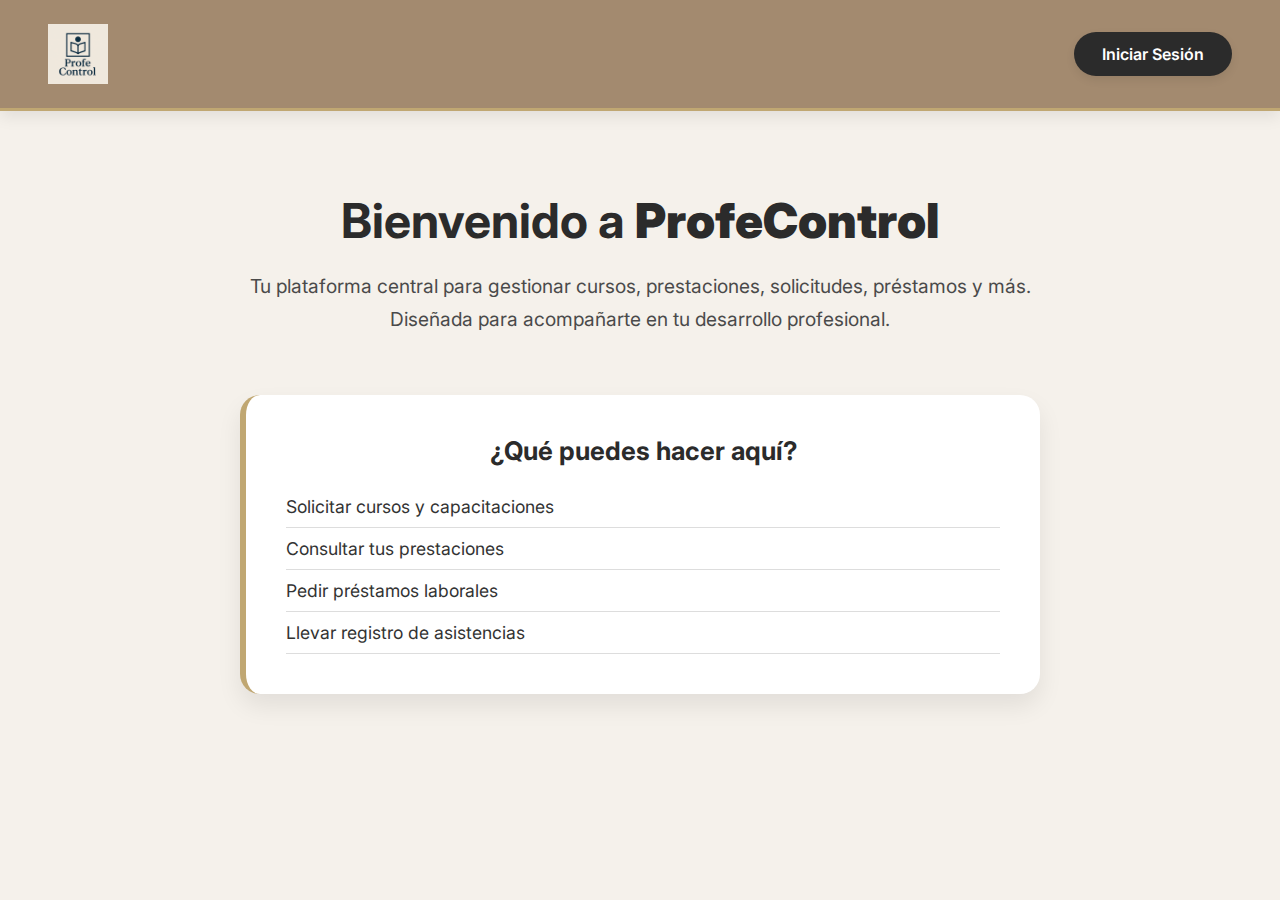
<file: ProfeControlChido/Index.html>
<!DOCTYPE html>
<html lang="es">
<head>
  <meta charset="UTF-8" />
  <meta name="viewport" content="width=device-width, initial-scale=1.0"/>
  <title>ProfeControl</title>
  <link href="https://fonts.googleapis.com/css2?family=Inter:wght@400;600;700&display=swap" rel="stylesheet">
  <link rel="stylesheet" href="../ProfeControlChido/ESTILOS/Estilos.css" />
</head>
<body>

  <header class="navbar">
    <img src="../ProfeControlChido/IMAGENES/Logo.png" alt="ProfeControl">
    <a class="login-button" href="/VISTAS/LOGINS/login.php">Iniciar Sesión</a>
  </header>

  <main>
    <h1>Bienvenido a <strong>ProfeControl</strong></h1>
    <p>Tu plataforma central para gestionar cursos, prestaciones, solicitudes, préstamos y más. Diseñada para acompañarte en tu desarrollo profesional.</p>

    <div class="tarjeta">
      <h2>¿Qué puedes hacer aquí?</h2>
      <ul>
        <li>Solicitar cursos y capacitaciones</li>
        <li>Consultar tus prestaciones</li>
        <li>Pedir préstamos laborales</li>
        <li>Llevar registro de asistencias</li>
      </ul>
    </div>
  </main>

</body>
</html>
</file>
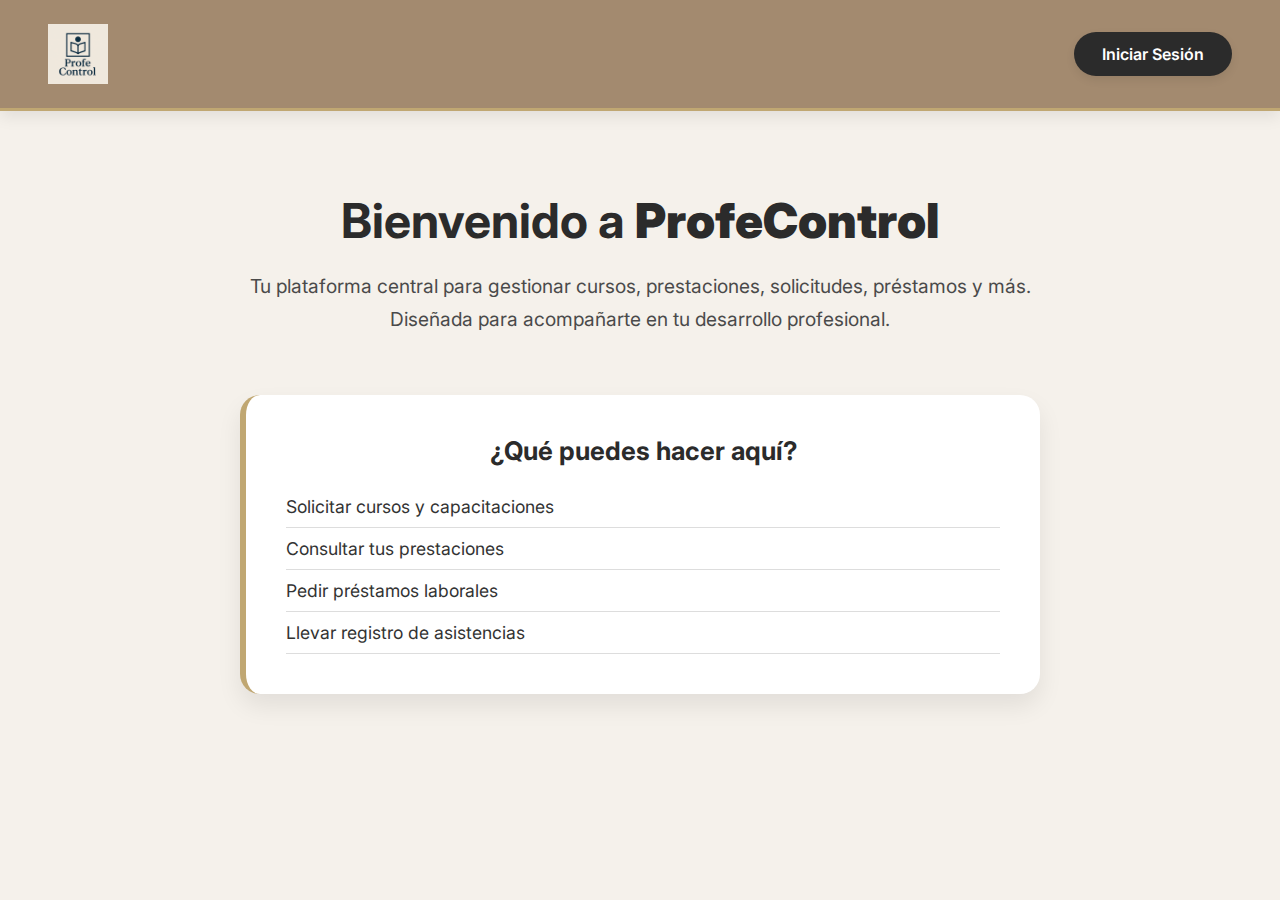
<file: ProfeControlFrontTerminado/Index.html>
<!DOCTYPE html>
<html lang="es">
<head>
  <meta charset="UTF-8" />
  <meta name="viewport" content="width=device-width, initial-scale=1.0"/>
  <title>ProfeControl</title>
  <link href="https://fonts.googleapis.com/css2?family=Inter:wght@400;600;700&display=swap" rel="stylesheet">
  <link rel="stylesheet" href="../ProfeControlChido/ESTILOS/Estilos.css" />
</head>
<body>

  <header class="navbar">
    <img src="../ProfeControlChido/IMAGENES/Logo.png" alt="ProfeControl">
    <a class="login-button" href="VISTAS/LOGINS/login.php">Iniciar Sesión</a>
  </header>

  <main>
    <h1>Bienvenido a <strong>ProfeControl</strong></h1>
    <p>Tu plataforma central para gestionar cursos, prestaciones, solicitudes, préstamos y más. Diseñada para acompañarte en tu desarrollo profesional.</p>

    <div class="tarjeta">
      <h2>¿Qué puedes hacer aquí?</h2>
      <ul>
        <li>Solicitar cursos y capacitaciones</li>
        <li>Consultar tus prestaciones</li>
        <li>Pedir préstamos laborales</li>
        <li>Llevar registro de asistencias</li>
      </ul>
    </div>
  </main>

</body>
</html>
</file>
<file: ProfeControlChido/ESTILOS/Estilos.css>
:root {
  --fondo: #F5F1EB;
  --crema: #EDE6DA;
  --carbón: #2B2B2B;
  --dorado: #C0A772;
  --blanco: #FFFFFF;
  --sombra: rgba(0, 0, 0, 0.08);
}

* {
  margin: 0;
  padding: 0;
  box-sizing: border-box;
}

body {
  font-family: 'Inter', sans-serif;
  background-color: var(--fondo);
  color: var(--carbón);
}

.navbar {
display: flex;
  justify-content: space-between;
  align-items: center;
  padding: 24px 48px;
  background-color: #A38A6F; /* Café moka */
  color: var(--blanco);
  box-shadow: 0 6px 15px var(--sombra);
  border-bottom: 3px solid var(--dorado);
}

.navbar img {
  height: 60px;
  transition: transform 0.3s ease;
}

.navbar img:hover {
  transform: scale(1.05);
}

.login-button {
  background-color: var(--carbón);
  color: var(--blanco);
  border: none;
  padding: 12px 28px;
  font-size: 16px;
  font-weight: 600;
  border-radius: 30px;
  cursor: pointer;
  text-decoration: none;
  transition: all 0.3s ease;
  box-shadow: 0 4px 10px var(--sombra);
}

.login-button:hover {
  background-color: var(--dorado);
  color: var(--carbón);
}

main {
  text-align: center;
  padding: 80px 20px;
}

h1 {
  font-size: 3rem;
  margin-bottom: 20px;
  color: var(--carbón);
  font-weight: 700;
}

p {
  font-size: 1.2rem;
  max-width: 800px;
  margin: 0 auto;
  color: #4a4a4a;
  line-height: 1.7;
}

.tarjeta {
  background: var(--blanco);
  max-width: 800px;
  margin: 60px auto;
  padding: 40px;
  border-radius: 20px;
  box-shadow: 0 12px 25px var(--sombra);
  border-left: 6px solid var(--dorado);
  transition: transform 0.3s ease;
}

.tarjeta:hover {
  transform: translateY(-5px);
}

.tarjeta h2 {
  color: var(--carbón);
  margin-bottom: 15px;
  font-size: 1.6rem;
}

.tarjeta ul {
  list-style: none;
  padding: 0;
  font-size: 1.1rem;
  color: #333;
  text-align: left;
  margin-top: 20px;
}

.tarjeta ul li {
  padding: 10px 0;
  border-bottom: 1px solid #ddd;
}

@media (max-width: 768px) {
  .navbar {
    flex-direction: column;
    gap: 15px;
    text-align: center;
  }

  .login-button {
    padding: 10px 20px;
    font-size: 15px;
  }

  h1 {
    font-size: 2.2rem;
  }

  p {
    font-size: 1rem;
  }

  .tarjeta {
    margin: 40px 20px;
    padding: 30px;
  }
}
</file>
